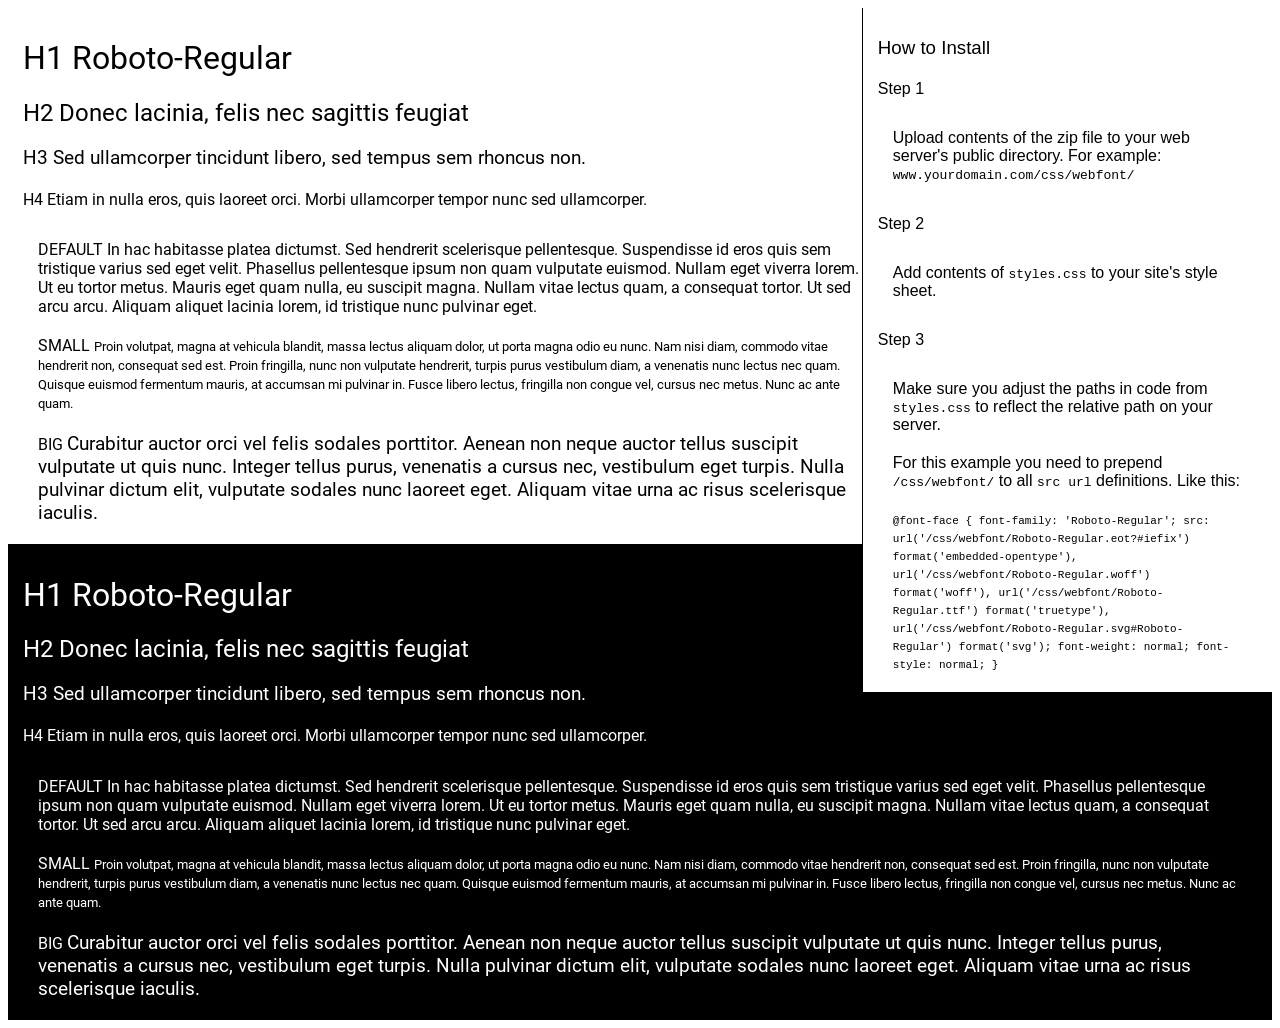
<file: fonts/Roboto-Regular/preview.html>
<!DOCTYPE html>
<html>
<head>
<title>
Roboto-Regular
 - Web font preview
</title>
<style type='text/css'>

@font-face {
  font-family: 'Roboto-Regular';
  src: url('Roboto-Regular.eot?#iefix') format('embedded-opentype'),  url('Roboto-Regular.woff') format('woff'), url('Roboto-Regular.ttf')  format('truetype'), url('Roboto-Regular.svg#Roboto-Regular') format('svg');
  font-weight: normal;
  font-style: normal;
}

body { font-family: 'Roboto-Regular' !important; }
h1, h2, h3, h4 { font-weight: normal; }
.reg { color:black; background:white; }
.inverse { color:white; background:black; }
div { padding: 10px 15px; }
.right { background:white; width:30%; float: right; font-family: sans-serif; border: 1px solid black; border-width: 0 0 1px 1px;}
</style>
</head>
<body>
<div class='right'>
<h3>How to Install</h3>
<h4>Step 1</h4>
<div>
Upload contents of the zip file to your web server's public directory. For example:
<code>www.yourdomain.com/css/webfont/</code>
</div>
<h4>Step 2</h4>
<div>
Add contents of
<code>styles.css</code>
to your site's style sheet.
</div>
<h4>Step 3</h4>
<div>
Make sure you adjust the paths in code from
<code>styles.css</code>
to reflect the relative path on your server.
</div>
<div>
For this example you need to prepend
<code>/css/webfont/</code>
to all
<code>src url</code>
definitions. Like this:
</div>
<div>
<code style='font-size:11px;'>@font-face {
  font-family: 'Roboto-Regular';
  src: url('/css/webfont/Roboto-Regular.eot?#iefix') format('embedded-opentype'),  url('/css/webfont/Roboto-Regular.woff') format('woff'), url('/css/webfont/Roboto-Regular.ttf')  format('truetype'), url('/css/webfont/Roboto-Regular.svg#Roboto-Regular') format('svg');
  font-weight: normal;
  font-style: normal;
}</code>
</div>
</div>
<div class='reg'>
<h1>
H1
Roboto-Regular
</h1>
<h2>
H2
Donec lacinia, felis nec sagittis feugiat
</h2>
<h3>
H3
Sed ullamcorper tincidunt libero, sed tempus sem rhoncus non.
</h3>
<h4>
H4
Etiam in nulla eros, quis laoreet orci. Morbi ullamcorper tempor nunc sed ullamcorper.
</h4>
<div>
DEFAULT
In hac habitasse platea dictumst. Sed hendrerit scelerisque pellentesque. Suspendisse id eros quis sem tristique varius sed eget velit. Phasellus pellentesque ipsum non quam vulputate euismod. Nullam eget viverra lorem. Ut eu tortor metus. Mauris eget quam nulla, eu suscipit magna. Nullam vitae lectus quam, a consequat tortor. Ut sed arcu arcu. Aliquam aliquet lacinia lorem, id tristique nunc pulvinar eget.
</div>
<div>
SMALL
<small>
Proin volutpat, magna at vehicula blandit, massa lectus aliquam dolor, ut porta magna odio eu nunc. Nam nisi diam, commodo vitae hendrerit non, consequat sed est. Proin fringilla, nunc non vulputate hendrerit, turpis purus vestibulum diam, a venenatis nunc lectus nec quam. Quisque euismod fermentum mauris, at accumsan mi pulvinar in. Fusce libero lectus, fringilla non congue vel, cursus nec metus. Nunc ac ante quam.
</small>
</div>
<div>
BIG
<big>
Curabitur auctor orci vel felis sodales porttitor. Aenean non neque auctor tellus suscipit vulputate ut quis nunc. Integer tellus purus, venenatis a cursus nec, vestibulum eget turpis. Nulla pulvinar dictum elit, vulputate sodales nunc laoreet eget. Aliquam vitae urna ac risus scelerisque iaculis.
</big>
</div>

</div>
<div class='inverse'>
<h1>
H1
Roboto-Regular
</h1>
<h2>
H2
Donec lacinia, felis nec sagittis feugiat
</h2>
<h3>
H3
Sed ullamcorper tincidunt libero, sed tempus sem rhoncus non.
</h3>
<h4>
H4
Etiam in nulla eros, quis laoreet orci. Morbi ullamcorper tempor nunc sed ullamcorper.
</h4>
<div>
DEFAULT
In hac habitasse platea dictumst. Sed hendrerit scelerisque pellentesque. Suspendisse id eros quis sem tristique varius sed eget velit. Phasellus pellentesque ipsum non quam vulputate euismod. Nullam eget viverra lorem. Ut eu tortor metus. Mauris eget quam nulla, eu suscipit magna. Nullam vitae lectus quam, a consequat tortor. Ut sed arcu arcu. Aliquam aliquet lacinia lorem, id tristique nunc pulvinar eget.
</div>
<div>
SMALL
<small>
Proin volutpat, magna at vehicula blandit, massa lectus aliquam dolor, ut porta magna odio eu nunc. Nam nisi diam, commodo vitae hendrerit non, consequat sed est. Proin fringilla, nunc non vulputate hendrerit, turpis purus vestibulum diam, a venenatis nunc lectus nec quam. Quisque euismod fermentum mauris, at accumsan mi pulvinar in. Fusce libero lectus, fringilla non congue vel, cursus nec metus. Nunc ac ante quam.
</small>
</div>
<div>
BIG
<big>
Curabitur auctor orci vel felis sodales porttitor. Aenean non neque auctor tellus suscipit vulputate ut quis nunc. Integer tellus purus, venenatis a cursus nec, vestibulum eget turpis. Nulla pulvinar dictum elit, vulputate sodales nunc laoreet eget. Aliquam vitae urna ac risus scelerisque iaculis.
</big>
</div>

</div>
</body>
</html>
</file>
